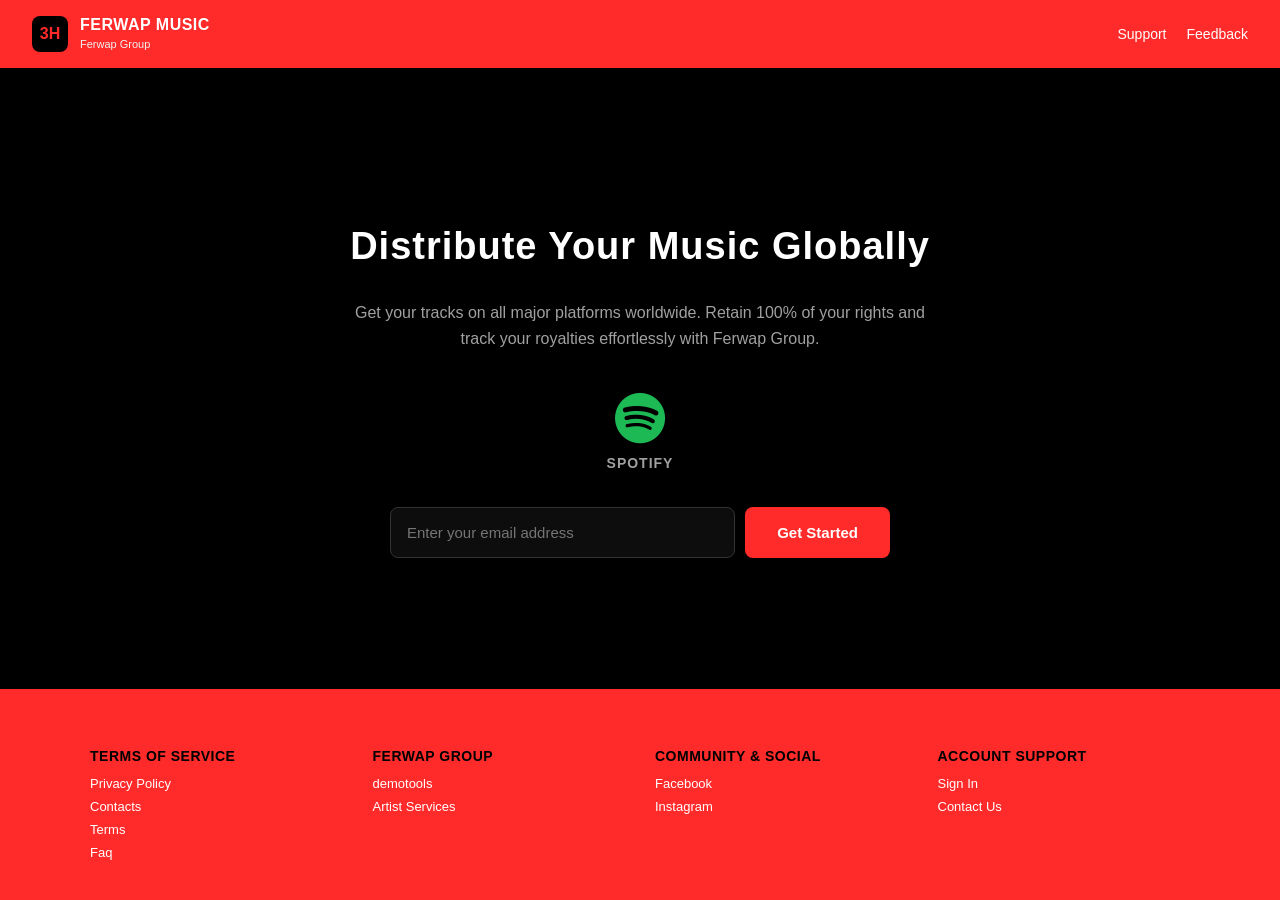
<file: login.html>
<!DOCTYPE html>
<html lang="en">
<head>
  <meta charset="UTF-8">
  <meta name="viewport" content="width=device-width, initial-scale=1.0">
  <title>Ferwap Music - Global Distribution</title>
  <!-- Font Awesome untuk Ikon Logo Musik -->
  <link rel="stylesheet" href="https://cdnjs.cloudflare.com/ajax/libs/font-awesome/6.4.0/css/all.min.css">
  <style>
    /* Styling & Animasi Slider Logo Musik */
    .store-slider {
      position: relative;
      width: 100%;
      height: 90px;
      margin-bottom: 30px;
      display: flex;
      justify-content: center;
      align-items: center;
    }

    .store-item {
      position: absolute;
      display: flex;
      flex-direction: column;
      align-items: center;
      gap: 10px;
      opacity: 0;
      visibility: hidden;
      transition: opacity 0.6s ease-in-out, transform 0.6s ease-in-out, visibility 0.6s;
      transform: scale(0.9);
    }

    .store-item.active {
      opacity: 1;
      visibility: visible;
      transform: scale(1);
    }

    .store-item i {
      font-size: 52px;
    }

    .store-name {
      font-size: 14px;
      font-weight: bold;
      letter-spacing: 1px;
      color: #a0a0a0;
      text-transform: uppercase;
    }
  </style>
</head>
<body style="display:flex; flex-direction:column; justify-content:space-between; align-items:center; min-height:100vh; margin:0; background-color:#000000; color:#fff; font-family:sans-serif;">

  <!-- HEADER: Full Red Background (TIDAK DIUBAH) -->
  <header style="width:100%; padding:16px 32px; display:flex; justify-content:space-between; align-items:center; background:#ff2a2a; box-sizing:border-box;">
    <div style="display:flex; align-items:center; gap:12px;">
      <div style="background:#000; color:#ff2a2a; font-weight:bold; width:36px; height:36px; display:flex; justify-content:center; align-items:center; border-radius:8px; font-size:16px;">3H</div>
      <div>
        <h3 style="margin:0; color:#fff; font-size:16px; letter-spacing:0.5px;">FERWAP MUSIC</h3>
        <span style="font-size:11px; color:#f0f0f0;">Ferwap Group</span>
      </div>
    </div>

    <div style="display:flex; gap:20px; font-size:14px;">
      <a href="mailto:support@ferwap.com" style="color:#fff; text-decoration:none; transition:0.2s;" onmouseover="this.style.color='#000'" onmouseout="this.style.color='#fff'">Support</a>
      <a href="#feedback" onclick="alert('Please contact admin via email for feedback or technical support.'); return false;" style="color:#fff; text-decoration:none; transition:0.2s;" onmouseover="this.style.color='#000'" onmouseout="this.style.color='#fff'">Feedback</a>
    </div>
  </header>

  <!-- MAIN KONTEN TENGAH: TAMPILAN PROFESIONAL & ANIMASI LOGO -->
  <main style="flex:1; display:flex; flex-direction:column; justify-content:center; align-items:center; padding:60px 20px; width:100%; max-width:800px; text-align:center; box-sizing:border-box;">
    
    <h1 style="font-size:38px; margin-bottom:16px; color:#fff; letter-spacing:1px;">Distribute Your Music Globally</h1>
    <p style="font-size:16px; color:#a0a0a0; margin-bottom:35px; line-height:1.6; max-width:600px;">
      Get your tracks on all major platforms worldwide. Retain 100% of your rights and track your royalties effortlessly with Ferwap Group.
    </p>

    <!-- CONTAINER ANIMASI LOGO TOKO MUSIK (Bergantian Satu per Satu) -->
    <div class="store-slider">
      <div class="store-item active">
        <i class="fa-brands fa-spotify" style="color:#1DB954;"></i>
        <span class="store-name">Spotify</span>
      </div>
      <div class="store-item">
        <i class="fa-brands fa-apple" style="color:#ffffff;"></i>
        <span class="store-name">Apple Music</span>
      </div>
      <div class="store-item">
        <i class="fa-brands fa-youtube" style="color:#FF0000;"></i>
        <span class="store-name">YouTube Music</span>
      </div>
      <div class="store-item">
        <i class="fa-brands fa-tiktok" style="color:#00f2fe;"></i>
        <span class="store-name">TikTok Music</span>
      </div>
      <div class="store-item">
        <i class="fa-brands fa-instagram" style="color:#E1306C;"></i>
        <span class="store-name">Instagram / Meta</span>
      </div>
      <div class="store-item">
        <i class="fa-brands fa-amazon" style="color:#FF9900;"></i>
        <span class="store-name">Amazon Music</span>
      </div>
      <div class="store-item">
        <i class="fa-solid fa-music" style="color:#ff2a2a;"></i>
        <span class="store-name">& 150+ Digital Stores</span>
      </div>
    </div>

    <!-- Form Get Started (Satu Draf) -->
    <form onsubmit="handleGetStarted(event)" style="display:flex; width:100%; max-width:500px; gap:10px;">
      <input type="email" placeholder="Enter your email address" required style="flex:1; padding:16px; border-radius:8px; border:1px solid #333; background:#0d0d0d; color:#fff; font-size:15px; outline:none; transition:0.2s;" onfocus="this.style.borderColor='#ff2a2a'" onblur="this.style.borderColor='#333'">
      <button type="submit" style="padding:16px 32px; border-radius:8px; border:none; background:#ff2a2a; color:#fff; font-size:15px; font-weight:bold; cursor:pointer; transition:0.2s;" onmouseover="this.style.background='#e02424'" onmouseout="this.style.background='#ff2a2a'">Get Started</button>
    </form>

  </main>

  <!-- FOOTER: Full Red Background (TIDAK DIUBAH) -->
  <footer class="site-footer" style="width:100%; background:#ff2a2a; color:#fff; font-size:13px; box-sizing:border-box; padding:40px 32px;">
    <div style="max-width:1100px; margin:0 auto; display:grid; grid-template-columns: repeat(auto-fit, minmax(200px, 1fr)); gap:30px;">
      
      <!-- Kolom 1 -->
      <div>
        <h4 style="color:#000; font-size:14px; margin-bottom:12px; text-transform:uppercase; letter-spacing:0.5px;">Terms of Service</h4>
        <ul style="list-style:none; padding:0; margin:0; display:flex; flex-direction:column; gap:8px;">
          <li><a href="https://ferwap.com/privacy" style="color:#fff; text-decoration:none;" onmouseover="this.style.color='#000'" onmouseout="this.style.color='#fff'">Privacy Policy</a></li>
          <li><a href="https://ferwap.com/contacts" style="color:#fff; text-decoration:none;" onmouseover="this.style.color='#000'" onmouseout="this.style.color='#fff'">Contacts</a></li>
          <li><a href="https://ferwap.com/terms" style="color:#fff; text-decoration:none;" onmouseover="this.style.color='#000'" onmouseout="this.style.color='#fff'">Terms</a></li>
          <li><a href="https://ferwap.com/faq" style="color:#fff; text-decoration:none;" onmouseover="this.style.color='#000'" onmouseout="this.style.color='#fff'">Faq</a></li>
        </ul>
      </div>

      <!-- Kolom 2 -->
      <div>
        <h4 style="color:#000; font-size:14px; margin-bottom:12px; text-transform:uppercase; letter-spacing:0.5px;">FERWAP GROUP</h4>
        <ul style="list-style:none; padding:0; margin:0; display:flex; flex-direction:column; gap:8px;">
          <li><a href="https://demotools.ferwap.com" style="color:#fff; text-decoration:none;" onmouseover="this.style.color='#000'" onmouseout="this.style.color='#fff'">demotools</a></li>
          <li><a href="https://ferwap.com/artists" style="color:#fff; text-decoration:none;" onmouseover="this.style.color='#000'" onmouseout="this.style.color='#fff'">Artist Services</a></li>
        </ul>
      </div>

      <!-- Kolom 3 -->
      <div>
        <h4 style="color:#000; font-size:14px; margin-bottom:12px; text-transform:uppercase; letter-spacing:0.5px;">Community & Social</h4>
        <ul style="list-style:none; padding:0; margin:0; display:flex; flex-direction:column; gap:8px;">
          <li><a href="https://www.facebook.com/ferwapmusic" style="color:#fff; text-decoration:none;" onmouseover="this.style.color='#000'" onmouseout="this.style.color='#fff'">Facebook</a></li>
          <li><a href="https://www.instagram.com/ferwapmusic" style="color:#fff; text-decoration:none;" onmouseover="this.style.color='#000'" onmouseout="this.style.color='#fff'">Instagram</a></li>
        </ul>
      </div>

      <!-- Kolom 4 -->
      <div>
        <h4 style="color:#000; font-size:14px; margin-bottom:12px; text-transform:uppercase; letter-spacing:0.5px;">Account Support</h4>
        <ul style="list-style:none; padding:0; margin:0; display:flex; flex-direction:column; gap:8px;">
          <li><a href="login.html" style="color:#fff; text-decoration:none;" onmouseover="this.style.color='#000'" onmouseout="this.style.color='#fff'">Sign In</a></li>
          <li><a href="mailto:support@ferwap.com" style="color:#fff; text-decoration:none;" onmouseover="this.style.color='#000'" onmouseout="this.style.color='#fff'">Contact Us</a></li>
        </ul>
      </div>

    </div>
  </footer>

  <script>
    // LOGIKA ANIMASI ROTASI LOGO BERGANTIAN
    const storeItems = document.querySelectorAll('.store-item');
    let currentIndex = 0;

    function rotateStores() {
      storeItems[currentIndex].classList.remove('active');
      currentIndex = (currentIndex + 1) % storeItems.length;
      storeItems[currentIndex].classList.add('active');
    }

    // Logo berganti setiap 2 detik (2000 ms)
    setInterval(rotateStores, 2000);

    // Fungsi saat tombol Get Started diklik
    function handleGetStarted(event) {
      event.preventDefault();
      window.location.href = 'register.html'; 
    }
  </script>
</body>
</html>
</file>
